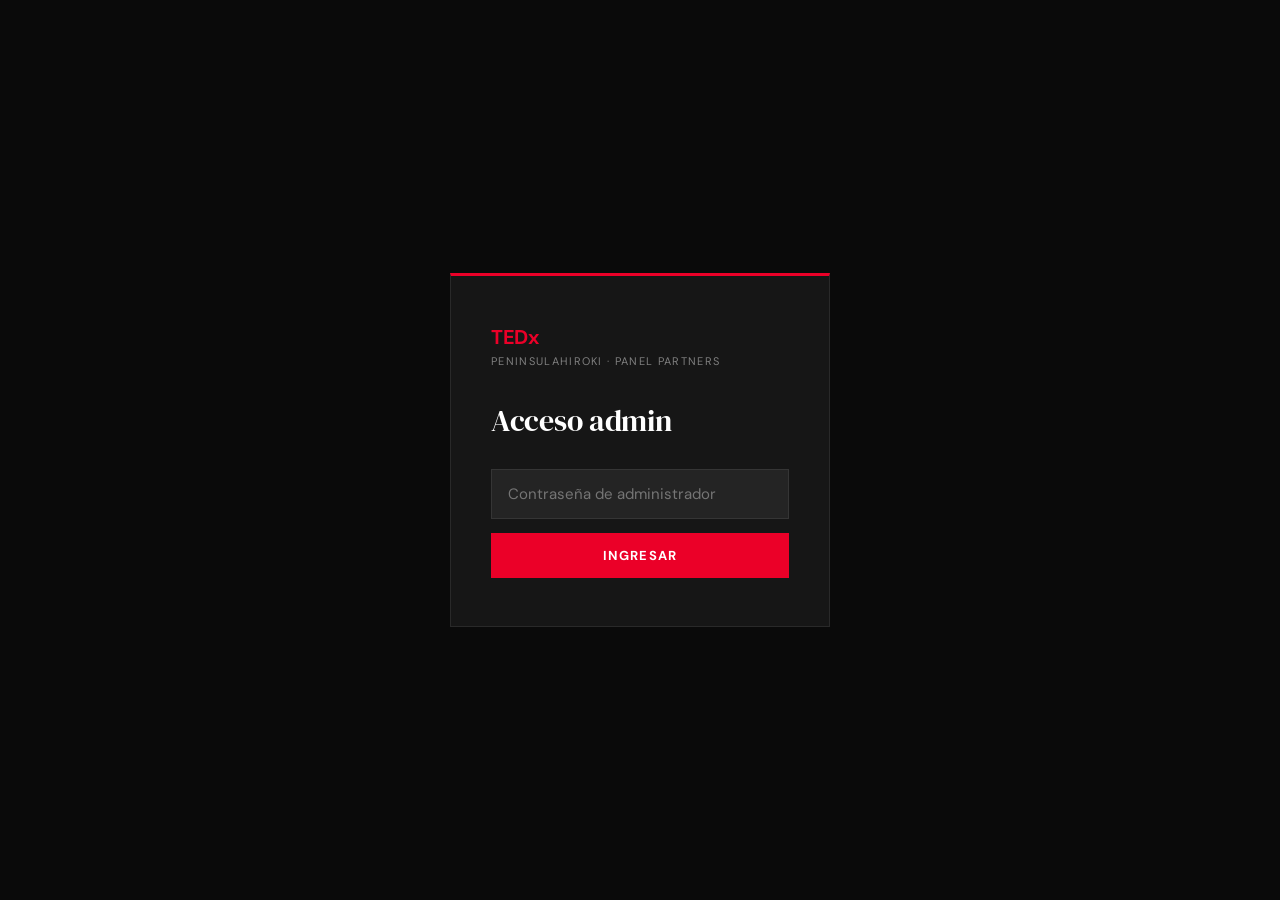
<file: admin.html>
<!DOCTYPE html>
<html lang="es">
<head>
  <meta charset="UTF-8">
  <meta name="viewport" content="width=device-width, initial-scale=1.0">
  <meta name="robots" content="noindex, nofollow">
  <title>TEDxPeninsulaHiroki · Panel Partners</title>
  <link rel="preconnect" href="https://fonts.googleapis.com">
  <link rel="preconnect" href="https://fonts.gstatic.com" crossorigin>
  <link href="https://fonts.googleapis.com/css2?family=DM+Serif+Display:ital@0;1&family=DM+Sans:opsz,wght@9..40,300;9..40,400;9..40,500;9..40,600;9..40,700&display=swap" rel="stylesheet">
  <style>
    *, *::before, *::after { box-sizing: border-box; margin: 0; padding: 0; }
    html, body { overflow-x: hidden; max-width: 100%; }

    :root {
      --red: #EB0028;
      --red-dark: #c00021;
      --black: #0a0a0a;
      --dark: #111;
      --surface: #161616;
      --surface-2: #1c1c1c;
      --border: rgba(255,255,255,0.08);
      --border-strong: rgba(255,255,255,0.16);
      --text: #fff;
      --muted: rgba(255,255,255,0.45);
      --muted-2: rgba(255,255,255,0.30);
      --green: #22c55e;
      --yellow: #eab308;
      --amber: #f59e0b;
      --serif: 'DM Serif Display', Georgia, serif;
      --sans: 'DM Sans', system-ui, sans-serif;
    }

    body { background: var(--black); color: var(--text); font-family: var(--sans); min-height: 100vh; -webkit-font-smoothing: antialiased; }

    /* ── LOGIN ── */
    #login-screen {
      position: fixed; inset: 0; background: var(--black);
      display: flex; align-items: center; justify-content: center;
      z-index: 100; padding: 20px;
    }
    #login-screen.hidden { display: none; }

    .login-box {
      width: 100%; max-width: 380px; padding: 48px 40px;
      border: 1px solid var(--border); border-top: 3px solid var(--red);
      background: var(--surface);
    }
    .login-logo { font-size: 20px; font-weight: 700; color: var(--red); margin-bottom: 4px; letter-spacing: -0.02em; }
    .login-sub { font-size: 11px; color: var(--muted); margin-bottom: 32px; letter-spacing: 0.12em; text-transform: uppercase; }
    .login-title { font-family: var(--serif); font-size: 30px; font-weight: 400; margin-bottom: 28px; letter-spacing: -0.01em; }
    .login-input {
      width: 100%; padding: 14px 16px; background: rgba(255,255,255,0.06);
      border: 1px solid var(--border); color: var(--text); font-size: 15px;
      font-family: var(--sans); outline: none; transition: border .2s;
    }
    .login-input:focus { border-color: var(--border-strong); }
    .login-btn {
      width: 100%; margin-top: 14px; padding: 14px;
      background: var(--red); color: #fff; border: none; cursor: pointer;
      font-size: 13px; font-weight: 700; letter-spacing: 0.08em; text-transform: uppercase;
      font-family: var(--sans); transition: background .2s;
    }
    .login-btn:hover { background: var(--red-dark); }
    .login-btn:disabled { opacity: 0.5; cursor: not-allowed; }
    .login-err { font-size: 13px; color: var(--red); margin-top: 12px; display: none; }
    .login-err.visible { display: block; }

    /* ── DASHBOARD ── */
    #dashboard { display: none; }
    #dashboard.visible { display: block; }

    header {
      position: sticky; top: 0; z-index: 50;
      background: rgba(17,17,17,0.92); backdrop-filter: blur(8px);
      border-bottom: 1px solid var(--border);
      display: flex; align-items: center; justify-content: space-between;
      padding: 0 28px; height: 60px;
    }
    .header-left { display: flex; align-items: center; gap: 12px; }
    .header-logo { font-size: 16px; font-weight: 700; color: var(--red); letter-spacing: -0.02em; }
    .header-title { font-size: 12px; color: var(--muted); letter-spacing: 0.06em; text-transform: uppercase; }
    .header-sep { width: 1px; height: 20px; background: var(--border); }

    .header-right { display: flex; align-items: center; gap: 10px; }
    .btn-ghost {
      padding: 8px 14px; background: transparent; border: 1px solid var(--border);
      color: var(--muted); font-size: 12px; font-family: var(--sans); font-weight: 500;
      cursor: pointer; transition: all .2s; letter-spacing: 0.03em; white-space: nowrap;
    }
    .btn-ghost:hover { border-color: var(--border-strong); color: var(--text); }

    main { max-width: 1160px; margin: 0 auto; padding: 32px 24px 80px; }

    /* ── STATS ── */
    .stats-row { display: grid; grid-template-columns: repeat(4,1fr); gap: 14px; margin-bottom: 36px; }
    .stat-card {
      padding: 22px 24px; background: var(--surface); border: 1px solid var(--border);
      border-top: 2px solid transparent; transition: transform .15s, border-color .2s;
    }
    .stat-card.s-total  { border-top-color: var(--border-strong); }
    .stat-card.s-sent   { border-top-color: var(--yellow); }
    .stat-card.s-viewed { border-top-color: var(--green); }
    .stat-card.s-follow { border-top-color: var(--amber); }
    .stat-num { font-family: var(--serif); font-size: 44px; font-weight: 400; line-height: 1; margin-bottom: 8px; letter-spacing: -0.02em; }
    .stat-card.s-follow .stat-num { color: var(--amber); }
    .stat-label { font-size: 10px; color: var(--muted); text-transform: uppercase; letter-spacing: 0.12em; font-weight: 600; }

    /* ── TOOLBAR ── */
    .toolbar { display: flex; align-items: flex-end; justify-content: space-between; gap: 16px; margin-bottom: 18px; flex-wrap: wrap; }
    .toolbar-title { font-family: var(--serif); font-size: 24px; font-weight: 400; letter-spacing: -0.01em; }
    .toolbar-right { display: flex; gap: 10px; align-items: center; flex-wrap: wrap; }

    .search-box { position: relative; }
    .search-box input {
      width: 240px; max-width: 100%; padding: 9px 12px 9px 34px; background: var(--surface);
      border: 1px solid var(--border); color: var(--text); font-size: 13px; font-family: var(--sans);
      outline: none; transition: border .2s;
    }
    .search-box input:focus { border-color: var(--border-strong); }
    .search-box input::placeholder { color: var(--muted-2); }
    .search-box svg { position: absolute; left: 11px; top: 50%; transform: translateY(-50%); color: var(--muted-2); pointer-events: none; }

    .sort-select {
      padding: 9px 30px 9px 12px; background: var(--surface); border: 1px solid var(--border);
      color: var(--muted); font-size: 13px; font-family: var(--sans); cursor: pointer; outline: none;
      appearance: none; -webkit-appearance: none;
      background-image: url("data:image/svg+xml,%3Csvg width='10' height='6' viewBox='0 0 10 6' fill='none' xmlns='http://www.w3.org/2000/svg'%3E%3Cpath d='M1 1l4 4 4-4' stroke='%23999' stroke-width='1.5' stroke-linecap='round'/%3E%3C/svg%3E");
      background-repeat: no-repeat; background-position: right 12px center;
    }
    .sort-select:focus { border-color: var(--border-strong); color: var(--text); }

    .btn-primary {
      padding: 10px 18px; background: var(--red); color: #fff; border: none;
      font-size: 12px; font-weight: 700; font-family: var(--sans); cursor: pointer;
      letter-spacing: 0.05em; text-transform: uppercase; transition: background .2s; white-space: nowrap;
    }
    .btn-primary:hover { background: var(--red-dark); }

    /* ── FILTER CHIPS ── */
    .filters { display: flex; gap: 8px; margin-bottom: 18px; flex-wrap: wrap; }
    .chip {
      padding: 7px 14px; background: transparent; border: 1px solid var(--border);
      color: var(--muted); font-size: 12px; font-family: var(--sans); font-weight: 500;
      cursor: pointer; transition: all .15s; letter-spacing: 0.02em; white-space: nowrap;
      display: inline-flex; align-items: center; gap: 7px;
    }
    .chip:hover { border-color: var(--border-strong); color: var(--text); }
    .chip.active { background: var(--text); border-color: var(--text); color: var(--black); font-weight: 700; }
    .chip .chip-count { font-size: 11px; opacity: 0.6; font-weight: 600; }
    .chip.active .chip-count { opacity: 0.55; }
    .chip.chip-follow.active { background: var(--amber); border-color: var(--amber); color: #1a1200; }

    .btn-sm {
      padding: 6px 12px; font-size: 11px; font-weight: 600; font-family: var(--sans);
      border: 1px solid var(--border); background: transparent; color: var(--muted);
      cursor: pointer; transition: all .15s; letter-spacing: 0.03em; white-space: nowrap;
    }
    .btn-sm:hover { color: var(--text); border-color: var(--border-strong); }
    .btn-sm.btn-danger:hover { color: #f87171; border-color: #f87171; }
    .btn-sm.btn-send { color: #facc15; border-color: #facc1550; }
    .btn-sm.btn-send:hover { background: #facc1510; border-color: #facc15; }
    .btn-sm.btn-resend { color: var(--muted); }

    /* ── TABLE ── */
    .table-wrap { overflow-x: auto; }
    table { width: 100%; border-collapse: collapse; }
    thead th {
      text-align: left; padding: 10px 14px;
      font-size: 10px; font-weight: 700; letter-spacing: 0.12em; text-transform: uppercase;
      color: var(--muted-2); border-bottom: 1px solid var(--border);
    }
    tbody tr { border-bottom: 1px solid var(--border); transition: background .15s; }
    tbody tr:hover { background: rgba(255,255,255,0.025); }
    tbody tr.is-follow { box-shadow: inset 3px 0 0 var(--amber); }
    tbody td { padding: 14px 14px; font-size: 14px; vertical-align: middle; }
    td.td-num { color: var(--muted-2); font-size: 12px; width: 36px; font-variant-numeric: tabular-nums; }
    .sp-name { font-weight: 600; font-size: 14px; }
    .sp-email { color: var(--muted); font-size: 12.5px; margin-top: 2px; }
    td.td-date { color: var(--muted); font-size: 12px; white-space: nowrap; font-variant-numeric: tabular-nums; }
    td.td-actions { white-space: nowrap; text-align: right; }
    .actions-row { display: flex; gap: 6px; align-items: center; justify-content: flex-end; }

    .pass-code {
      font-family: ui-monospace, 'SF Mono', Menlo, monospace; font-size: 12px;
      background: rgba(255,255,255,0.07); padding: 3px 8px; border-radius: 3px; letter-spacing: 0.04em;
    }
    .pass-empty { color: var(--muted-2); font-size: 12px; }

    /* Engagement cell */
    .eng { display: flex; flex-direction: column; gap: 3px; }
    .eng-count { font-size: 13px; font-weight: 600; display: inline-flex; align-items: baseline; gap: 5px; }
    .eng-count b { font-family: var(--serif); font-size: 17px; font-weight: 400; line-height: 1; }
    .eng-count.zero { color: var(--muted-2); font-weight: 400; }
    .eng-last { font-size: 11px; color: var(--muted); white-space: nowrap; }
    .eng-bar { height: 3px; background: rgba(255,255,255,0.08); margin-top: 4px; overflow: hidden; width: 64px; }
    .eng-bar > i { display: block; height: 100%; background: var(--green); }

    .badge {
      display: inline-flex; align-items: center; gap: 5px;
      padding: 3px 10px; border-radius: 999px; font-size: 10px;
      font-weight: 700; letter-spacing: 0.08em; text-transform: uppercase;
    }
    .badge-pending { background: rgba(255,255,255,0.07); color: var(--muted); }
    .badge-sent    { background: rgba(234,179,8,0.15); color: var(--yellow); border: 1px solid rgba(234,179,8,0.3); }
    .badge-viewed  { background: rgba(34,197,94,0.12); color: var(--green); border: 1px solid rgba(34,197,94,0.3); }
    .follow-flag {
      display: inline-flex; align-items: center; gap: 5px; margin-top: 6px;
      font-size: 10.5px; color: var(--amber); font-weight: 600; letter-spacing: 0.02em;
    }

    .empty-state { text-align: center; padding: 64px 24px; color: var(--muted); font-size: 14px; }
    .empty-state b { display: block; font-family: var(--serif); font-size: 20px; color: var(--text); font-weight: 400; margin-bottom: 8px; }

    /* ── MODAL ── */
    #modal-overlay {
      position: fixed; inset: 0; background: rgba(0,0,0,0.78); backdrop-filter: blur(4px);
      display: none; align-items: center; justify-content: center; z-index: 200; padding: 20px;
    }
    #modal-overlay.visible { display: flex; }
    .modal-box {
      width: 100%; max-width: 440px; background: var(--surface);
      border: 1px solid var(--border); border-top: 3px solid var(--red);
      padding: 36px 32px; max-height: 90vh; overflow-y: auto;
    }
    .modal-title { font-family: var(--serif); font-size: 24px; font-weight: 400; margin-bottom: 24px; letter-spacing: -0.01em; }
    .form-group { margin-bottom: 16px; }
    .form-label { display: block; font-size: 11px; color: var(--muted); letter-spacing: 0.08em;
                  text-transform: uppercase; margin-bottom: 7px; font-weight: 600; }
    .form-input {
      width: 100%; padding: 12px 14px; background: rgba(255,255,255,0.05);
      border: 1px solid var(--border); color: var(--text); font-size: 14px;
      font-family: var(--sans); outline: none; transition: border .2s;
    }
    .form-input:focus { border-color: var(--border-strong); }
    .form-hint { font-size: 11px; color: var(--muted); margin-top: 6px; line-height: 1.5; }
    .modal-actions { display: flex; gap: 10px; margin-top: 24px; justify-content: flex-end; }
    .modal-err { font-size: 12px; color: var(--red); margin-top: 12px; display: none; }
    .modal-err.visible { display: block; }

    /* ── TOAST ── */
    #toast {
      position: fixed; bottom: 28px; right: 28px; z-index: 999;
      padding: 14px 20px; background: #1e1e1e; border: 1px solid var(--border);
      border-left: 3px solid var(--red); font-size: 13px; color: var(--text);
      pointer-events: none; opacity: 0; transform: translateY(8px);
      transition: all .25s; max-width: 320px;
    }
    #toast.show { opacity: 1; transform: translateY(0); }
    #toast.success { border-left-color: var(--green); }
    #toast.warning { border-left-color: var(--yellow); }
    #toast.error   { border-left-color: var(--red); }

    /* ── LOADING ── */
    .spinner {
      display: inline-block; width: 12px; height: 12px;
      border: 2px solid rgba(255,255,255,0.15); border-top-color: var(--text);
      border-radius: 50%; animation: spin .6s linear infinite;
    }
    @keyframes spin { to { transform: rotate(360deg); } }

    /* ── RESPONSIVE: tabla → tarjetas ── */
    @media (max-width: 860px) {
      .stats-row { grid-template-columns: 1fr 1fr; }
      header { padding: 0 16px; }
      main { padding: 24px 14px 64px; }
      .search-box input { width: 100%; }
      .toolbar-right { width: 100%; }
      .search-box { flex: 1; }

      thead { display: none; }
      table, tbody, tr, td { display: block; width: 100%; }
      tbody tr {
        background: var(--surface); border: 1px solid var(--border); border-bottom: 1px solid var(--border);
        margin-bottom: 14px; padding: 16px 16px 8px; position: relative;
      }
      tbody tr.is-follow { box-shadow: inset 3px 0 0 var(--amber); }
      tbody td { padding: 7px 0; border: none; display: flex; justify-content: space-between; align-items: center; gap: 16px; }
      tbody td::before {
        content: attr(data-label); font-size: 10px; font-weight: 700; letter-spacing: 0.1em;
        text-transform: uppercase; color: var(--muted-2); flex-shrink: 0;
      }
      td.td-num { display: none; }
      td.td-sponsor { flex-direction: column; align-items: flex-start; gap: 2px; padding-top: 0; }
      td.td-sponsor::before { display: none; }
      td.td-actions { text-align: left; padding-top: 12px; margin-top: 6px; border-top: 1px solid var(--border); }
      td.td-actions::before { display: none; }
      .actions-row { justify-content: flex-start; flex-wrap: wrap; width: 100%; }
      .eng { align-items: flex-end; }
    }
  </style>
</head>
<body>

<!-- ── LOGIN ─────────────────────────────── -->
<div id="login-screen">
  <div class="login-box">
    <div class="login-logo">TEDx</div>
    <div class="login-sub">PeninsulaHiroki · Panel Partners</div>
    <h1 class="login-title">Acceso admin</h1>
    <input type="password" id="login-input" class="login-input"
           placeholder="Contraseña de administrador"
           autocomplete="current-password">
    <button class="login-btn" id="login-btn" onclick="doLogin()">Ingresar</button>
    <p class="login-err" id="login-err">Contraseña incorrecta.</p>
  </div>
</div>

<!-- ── DASHBOARD ──────────────────────────── -->
<div id="dashboard">
  <header>
    <div class="header-left">
      <span class="header-logo">TEDx</span>
      <span class="header-sep"></span>
      <span class="header-title">Panel de Invitaciones</span>
    </div>
    <div class="header-right">
      <button class="btn-ghost" onclick="loadInvites()">↺ Actualizar</button>
      <button class="btn-ghost" onclick="doLogout()">Salir</button>
    </div>
  </header>

  <main>
    <div class="stats-row">
      <div class="stat-card s-total">
        <div class="stat-num" id="stat-total">—</div>
        <div class="stat-label">Total invitaciones</div>
      </div>
      <div class="stat-card s-sent">
        <div class="stat-num" id="stat-sent">—</div>
        <div class="stat-label">Emails enviados</div>
      </div>
      <div class="stat-card s-viewed">
        <div class="stat-num" id="stat-viewed">—</div>
        <div class="stat-label">Propuesta vista</div>
      </div>
      <div class="stat-card s-follow">
        <div class="stat-num" id="stat-follow">—</div>
        <div class="stat-label">Necesitan follow-up</div>
      </div>
    </div>

    <div class="toolbar">
      <div class="toolbar-title">Invitaciones</div>
      <div class="toolbar-right">
        <div class="search-box">
          <svg width="14" height="14" viewBox="0 0 14 14" fill="none"><circle cx="6" cy="6" r="4.5" stroke="currentColor" stroke-width="1.3"/><path d="M9.5 9.5L13 13" stroke="currentColor" stroke-width="1.3" stroke-linecap="round"/></svg>
          <input type="text" id="search-input" placeholder="Buscar por nombre o email…" autocomplete="off">
        </div>
        <select class="sort-select" id="sort-select" onchange="applyView()">
          <option value="recent">Más recientes</option>
          <option value="views">Más visitadas</option>
          <option value="lastvisit">Última visita</option>
          <option value="name">Nombre (A–Z)</option>
        </select>
        <button class="btn-primary" onclick="openModal()">+ Nueva invitación</button>
      </div>
    </div>

    <div class="filters" id="filters">
      <button class="chip active" data-filter="all"     onclick="setFilter('all', this)">Todas <span class="chip-count" id="c-all">0</span></button>
      <button class="chip"        data-filter="pending" onclick="setFilter('pending', this)">Pendientes <span class="chip-count" id="c-pending">0</span></button>
      <button class="chip"        data-filter="sent"    onclick="setFilter('sent', this)">Enviadas <span class="chip-count" id="c-sent">0</span></button>
      <button class="chip"        data-filter="viewed"  onclick="setFilter('viewed', this)">Vistas <span class="chip-count" id="c-viewed">0</span></button>
      <button class="chip chip-follow" data-filter="follow" onclick="setFilter('follow', this)">Follow-up <span class="chip-count" id="c-follow">0</span></button>
    </div>

    <div class="table-wrap">
      <table>
        <thead>
          <tr>
            <th>#</th>
            <th>Sponsor</th>
            <th>Contraseña</th>
            <th>Estado</th>
            <th>Enviado</th>
            <th>Engagement</th>
            <th></th>
          </tr>
        </thead>
        <tbody id="invites-body">
          <tr><td colspan="7"><div class="empty-state">Cargando…</div></td></tr>
        </tbody>
      </table>
    </div>
  </main>
</div>

<!-- ── MODAL ──────────────────────────────── -->
<div id="modal-overlay" onclick="closeModal(event)">
  <div class="modal-box">
    <h2 class="modal-title">Nueva invitación</h2>
    <div class="form-group">
      <label class="form-label" for="field-name">Nombre completo</label>
      <input type="text" id="field-name" class="form-input" placeholder="Gabriel López" autocomplete="off">
    </div>
    <div class="form-group">
      <label class="form-label" for="field-email">Email</label>
      <input type="email" id="field-email" class="form-input" placeholder="gabriel@empresa.com">
    </div>
    <div class="form-group">
      <label class="form-label" for="field-password">Contraseña personal <span style="color:var(--muted);font-weight:400;text-transform:none;letter-spacing:0;">(opcional)</span></label>
      <input type="text" id="field-password" class="form-input" placeholder="Ej: hiroki2026" autocomplete="off">
      <div class="form-hint">Si la configurás, el invitado deberá ingresarla además del link. Compartila por separado (WhatsApp, llamada).</div>
    </div>
    <p class="modal-err" id="modal-err"></p>
    <div class="modal-actions">
      <button class="btn-ghost" onclick="closeModal()">Cancelar</button>
      <button class="btn-primary" id="create-btn" onclick="createInvite()">Crear invitación</button>
    </div>
  </div>
</div>

<!-- ── TOAST ──────────────────────────────── -->
<div id="toast"></div>

<script>
  const BASE = '';
  let adminToken = '';

  // ── Estado de vista ──────────────────────────────────
  let allInvites = [];
  let activeFilter = 'all';
  let searchTerm = '';
  let sortKey = 'recent';

  // ── Auth ─────────────────────────────────────────────
  async function doLogin() {
    const input = document.getElementById('login-input');
    const pass = input.value.trim();
    if (!pass) return;

    const btn = document.getElementById('login-btn');
    btn.disabled = true; btn.textContent = '…';

    let res;
    try {
      res = await fetch(`${BASE}/api/invites`, { headers: { 'Authorization': `Bearer ${pass}` } });
    } catch {
      document.getElementById('login-err').textContent = 'Error de conexión. Reintentá.';
      document.getElementById('login-err').classList.add('visible');
      btn.disabled = false; btn.textContent = 'Ingresar';
      return;
    }

    if (res.ok) {
      adminToken = pass;
      sessionStorage.setItem('tedx_admin_token', pass);
      document.getElementById('login-screen').classList.add('hidden');
      document.getElementById('dashboard').classList.add('visible');
      ingest(await res.json());
    } else {
      document.getElementById('login-err').textContent = 'Contraseña incorrecta.';
      document.getElementById('login-err').classList.add('visible');
      btn.disabled = false; btn.textContent = 'Ingresar';
      input.value = ''; input.focus();
    }
  }

  function doLogout() {
    sessionStorage.removeItem('tedx_admin_token');
    adminToken = '';
    document.getElementById('dashboard').classList.remove('visible');
    document.getElementById('login-screen').classList.remove('hidden');
    document.getElementById('login-input').value = '';
    document.getElementById('login-err').classList.remove('visible');
  }

  document.getElementById('login-input').addEventListener('keydown', e => {
    if (e.key === 'Enter') doLogin();
  });

  // ── Load ─────────────────────────────────────────────
  async function loadInvites() {
    const res = await fetch(`${BASE}/api/invites`, {
      headers: { 'Authorization': `Bearer ${adminToken}` }
    });
    if (res.status === 401) { doLogout(); return; }
    ingest(await res.json());
  }

  // ── Ingest + stats ───────────────────────────────────
  function ingest(list) {
    allInvites = Array.isArray(list) ? list : [];

    const total  = allInvites.length;
    const sent   = allInvites.filter(i => i.sent).length;
    const viewed = allInvites.filter(i => i.accessed).length;
    const follow = allInvites.filter(needsFollowup).length;

    document.getElementById('stat-total').textContent  = total;
    document.getElementById('stat-sent').textContent   = sent;
    document.getElementById('stat-viewed').textContent = viewed;
    document.getElementById('stat-follow').textContent = follow;

    document.getElementById('c-all').textContent     = total;
    document.getElementById('c-pending').textContent = allInvites.filter(i => !i.sent).length;
    document.getElementById('c-sent').textContent    = allInvites.filter(i => i.sent && !i.accessed).length;
    document.getElementById('c-viewed').textContent  = viewed;
    document.getElementById('c-follow').textContent  = follow;

    applyView();
  }

  // ── Follow-up ────────────────────────────────────────
  function daysSince(iso) {
    if (!iso) return Infinity;
    return Math.floor((Date.now() - new Date(iso).getTime()) / 86400000);
  }
  function followupReason(inv) {
    if (inv.sent && !inv.accessed) {
      const d = daysSince(inv.sent_at);
      if (d >= 3) return `Enviada hace ${d} día${d === 1 ? '' : 's'}, sin abrir`;
    }
    if (inv.accessed) {
      const d = daysSince(inv.last_access || inv.first_access);
      if (d >= 5) return `Vista, ${d} días sin volver`;
    }
    return '';
  }
  function needsFollowup(inv) { return followupReason(inv) !== ''; }

  // ── Filtro + búsqueda + orden ────────────────────────
  function setFilter(f, btn) {
    activeFilter = f;
    document.querySelectorAll('.chip').forEach(c => c.classList.remove('active'));
    btn.classList.add('active');
    applyView();
  }

  document.getElementById('search-input').addEventListener('input', e => {
    searchTerm = e.target.value.trim().toLowerCase();
    applyView();
  });

  function applyView() {
    sortKey = document.getElementById('sort-select').value;

    let rows = allInvites.slice();

    // Filtro por estado
    rows = rows.filter(inv => {
      switch (activeFilter) {
        case 'pending': return !inv.sent;
        case 'sent':    return inv.sent && !inv.accessed;
        case 'viewed':  return inv.accessed;
        case 'follow':  return needsFollowup(inv);
        default:        return true;
      }
    });

    // Búsqueda
    if (searchTerm) {
      rows = rows.filter(inv =>
        (inv.name || '').toLowerCase().includes(searchTerm) ||
        (inv.email || '').toLowerCase().includes(searchTerm)
      );
    }

    // Orden
    rows.sort((a, b) => {
      switch (sortKey) {
        case 'views':     return (b.access_count || 0) - (a.access_count || 0);
        case 'lastvisit': return new Date(b.last_access || 0) - new Date(a.last_access || 0);
        case 'name':      return (a.name || '').localeCompare(b.name || '', 'es');
        default:          return new Date(b.created || 0) - new Date(a.created || 0);
      }
    });

    renderRows(rows);
  }

  // ── Render ───────────────────────────────────────────
  function renderRows(rows) {
    const body = document.getElementById('invites-body');

    if (!allInvites.length) {
      body.innerHTML = `<tr><td colspan="7"><div class="empty-state"><b>Todavía no hay invitaciones</b>Creá la primera con el botón “Nueva invitación”.</div></td></tr>`;
      return;
    }
    if (!rows.length) {
      body.innerHTML = `<tr><td colspan="7"><div class="empty-state"><b>Sin resultados</b>Probá con otro filtro o término de búsqueda.</div></td></tr>`;
      return;
    }

    const maxViews = Math.max(1, ...allInvites.map(i => i.access_count || 0));

    body.innerHTML = rows.map((inv, idx) => {
      const flagged = needsFollowup(inv);
      const reason  = followupReason(inv);

      const badge = inv.accessed
        ? `<span class="badge badge-viewed">● Vista</span>`
        : inv.sent
          ? `<span class="badge badge-sent">● Enviada</span>`
          : `<span class="badge badge-pending">● Pendiente</span>`;

      const followFlag = flagged
        ? `<div class="follow-flag" title="${esc(reason)}">⚠ ${esc(reason)}</div>`
        : '';

      const sentDate = inv.sent_at ? fmtDate(inv.sent_at) : '<span class="pass-empty">—</span>';

      const passCell = inv.password
        ? `<code class="pass-code">${esc(inv.password)}</code>`
        : `<span class="pass-empty">—</span>`;

      // Engagement
      const count = inv.access_count || 0;
      let engCell;
      if (count > 0) {
        const last = inv.last_access || inv.first_access;
        const pct = Math.round((count / maxViews) * 100);
        engCell = `<div class="eng">
          <span class="eng-count"><b>${count}</b> visita${count === 1 ? '' : 's'}</span>
          <span class="eng-last">última: ${fmtDate(last)}</span>
          <span class="eng-bar"><i style="width:${pct}%"></i></span>
        </div>`;
      } else if (inv.accessed) {
        engCell = `<div class="eng"><span class="eng-count"><b>1</b> visita</span><span class="eng-last">${fmtDate(inv.first_access)}</span></div>`;
      } else {
        engCell = `<span class="eng-count zero">Sin visitas</span>`;
      }

      const sendBtn = inv.sent
        ? `<button class="btn-sm btn-resend" onclick="sendInvite('${inv.id}', this)">Reenviar</button>`
        : `<button class="btn-sm btn-send"   onclick="sendInvite('${inv.id}', this)">✉ Enviar</button>`;

      return `<tr id="row-${inv.id}" class="${flagged ? 'is-follow' : ''}">
        <td class="td-num">${idx + 1}</td>
        <td class="td-sponsor" data-label="Sponsor">
          <div class="sp-name">${esc(inv.name)}</div>
          <div class="sp-email">${esc(inv.email)}</div>
          ${followFlag}
        </td>
        <td data-label="Contraseña">${passCell}</td>
        <td data-label="Estado">${badge}</td>
        <td class="td-date" data-label="Enviado">${sentDate}</td>
        <td data-label="Engagement">${engCell}</td>
        <td class="td-actions">
          <div class="actions-row">
            ${sendBtn}
            <button class="btn-sm" onclick="copyLink('${inv.id}')">Copiar link</button>
            <button class="btn-sm btn-danger" onclick="deleteInvite('${inv.id}', '${esc(inv.name)}')">Eliminar</button>
          </div>
        </td>
      </tr>`;
    }).join('');
  }

  // ── Create ───────────────────────────────────────────
  function openModal() {
    document.getElementById('field-name').value = '';
    document.getElementById('field-email').value = '';
    document.getElementById('field-password').value = '';
    document.getElementById('modal-err').classList.remove('visible');
    document.getElementById('modal-overlay').classList.add('visible');
    setTimeout(() => document.getElementById('field-name').focus(), 80);
  }

  function closeModal(e) {
    if (e && e.target !== document.getElementById('modal-overlay')) return;
    document.getElementById('modal-overlay').classList.remove('visible');
  }

  document.addEventListener('keydown', e => {
    if (e.key === 'Escape') document.getElementById('modal-overlay').classList.remove('visible');
  });

  async function createInvite() {
    const name     = document.getElementById('field-name').value.trim();
    const email    = document.getElementById('field-email').value.trim();
    const password = document.getElementById('field-password').value.trim() || null;
    const errEl    = document.getElementById('modal-err');
    errEl.classList.remove('visible');

    if (!name || !email) { errEl.textContent = 'Completá nombre y email.'; errEl.classList.add('visible'); return; }
    if (!email.includes('@')) { errEl.textContent = 'El email no parece válido.'; errEl.classList.add('visible'); return; }

    const btn = document.getElementById('create-btn');
    btn.disabled = true; btn.textContent = 'Creando…';

    const res = await fetch(`${BASE}/api/invites`, {
      method: 'POST',
      headers: { 'Content-Type': 'application/json', 'Authorization': `Bearer ${adminToken}` },
      body: JSON.stringify({ name, email, password })
    });

    btn.disabled = false; btn.textContent = 'Crear invitación';

    if (res.ok) {
      document.getElementById('modal-overlay').classList.remove('visible');
      toast(`Invitación creada para ${name}`, 'success');
      loadInvites();
    } else {
      const d = await res.json().catch(() => ({}));
      errEl.textContent = d.error || 'Error al crear.'; errEl.classList.add('visible');
    }
  }

  document.getElementById('field-email').addEventListener('keydown', e => {
    if (e.key === 'Enter') createInvite();
  });

  // ── Send ─────────────────────────────────────────────
  async function sendInvite(token, btn) {
    const origText = btn.textContent;
    btn.disabled = true;
    btn.innerHTML = '<span class="spinner"></span>';

    const res = await fetch(`${BASE}/api/send`, {
      method: 'POST',
      headers: { 'Content-Type': 'application/json', 'Authorization': `Bearer ${adminToken}` },
      body: JSON.stringify({ token })
    });

    btn.disabled = false; btn.textContent = origText;

    if (res.ok) {
      toast('Email enviado correctamente.', 'success');
      loadInvites();
    } else {
      const d = await res.json().catch(() => ({}));
      toast(d.error || 'Error al enviar el email.', 'error');
    }
  }

  // ── Copy link ────────────────────────────────────────
  function copyLink(token) {
    const link = `https://tedxpeninsulahiroki.com.ar/partners.html?token=${token}`;
    navigator.clipboard.writeText(link).then(() => {
      toast('Link copiado al portapapeles.', 'success');
    }).catch(() => {
      prompt('Copiá este link:', link);
    });
  }

  // ── Delete ───────────────────────────────────────────
  async function deleteInvite(token, name) {
    if (!confirm(`¿Eliminar la invitación de ${name}?\n\nEsta acción no se puede deshacer.`)) return;

    const res = await fetch(`${BASE}/api/invites?token=${token}`, {
      method: 'DELETE',
      headers: { 'Authorization': `Bearer ${adminToken}` }
    });

    if (res.ok) {
      toast(`Invitación de ${name} eliminada.`, 'warning');
      loadInvites();
    } else {
      toast('Error al eliminar.', 'error');
    }
  }

  // ── Toast ────────────────────────────────────────────
  let toastTimer;
  function toast(msg, type = '') {
    const el = document.getElementById('toast');
    el.textContent = msg;
    el.className = type ? `show ${type}` : 'show';
    clearTimeout(toastTimer);
    toastTimer = setTimeout(() => { el.className = ''; }, 3500);
  }

  // ── Utils ────────────────────────────────────────────
  function fmtDate(iso) {
    const d = new Date(iso);
    return d.toLocaleDateString('es-AR', { day: '2-digit', month: 'short', year: '2-digit' }) +
           ' ' + d.toLocaleTimeString('es-AR', { hour: '2-digit', minute: '2-digit' });
  }

  function esc(s) {
    return String(s).replace(/&/g,'&amp;').replace(/</g,'&lt;').replace(/>/g,'&gt;').replace(/"/g,'&quot;');
  }

  // ── Auto-login from session ───────────────────────────
  (function() {
    const saved = sessionStorage.getItem('tedx_admin_token');
    if (saved) {
      document.getElementById('login-input').value = saved;
      doLogin();
    }
  })();
</script>

</body>
</html>
</file>
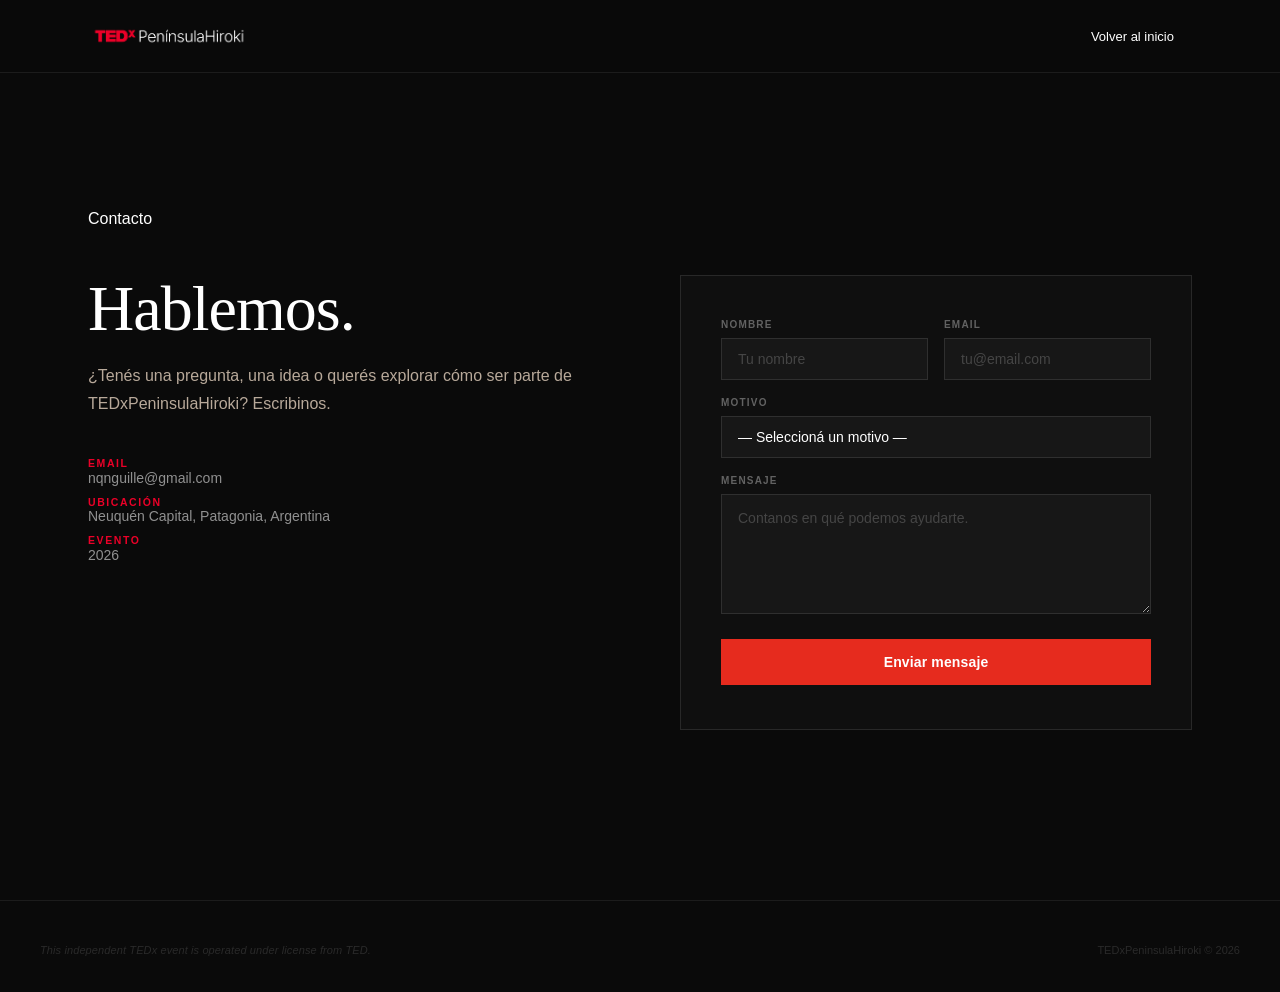
<file: contact.html>
<!DOCTYPE html>
<html lang="es">
<head>
  <meta charset="UTF-8">
  <meta name="viewport" content="width=device-width, initial-scale=1.0">
  <title>Contacto — TEDxPeninsulaHiroki</title>
  <link rel="preconnect" href="https://fonts.googleapis.com">
  <link rel="preconnect" href="https://fonts.gstatic.com" crossorigin>
  <link href="https://fonts.googleapis.com/css2?family=Inter:wght@300;400;500;600;700;800;900&display=swap" rel="stylesheet">
  <link rel="stylesheet" href="style.css">
  <style>
    .contact-page {
      min-height: 100svh;
      display: flex;
      flex-direction: column;
      justify-content: center;
      padding: 120px 0 80px;
    }

    .contact-grid {
      display: grid;
      grid-template-columns: 1fr 1fr;
      gap: 80px;
      align-items: start;
      margin-top: 48px;
    }

    .contact-info h2 {
      margin-bottom: 20px;
    }

    .contact-info p {
      font-size: 16px;
      line-height: 1.75;
      margin-bottom: 40px;
    }

    .contact-detail {
      display: flex;
      flex-direction: column;
      gap: 12px;
    }

    .contact-detail-item {
      display: flex;
      flex-direction: column;
      gap: 2px;
    }

    .contact-detail-label {
      font-size: 10.5px;
      font-weight: 700;
      letter-spacing: 0.15em;
      text-transform: uppercase;
      color: var(--red);
    }

    .contact-detail-value {
      font-size: 14px;
      color: rgba(255, 255, 255, 0.55);
    }

    .contact-form-card {
      background: #0f0f0f;
      border: 1px solid var(--border-mid);
      padding: 44px 40px;
    }

    .form-row {
      display: grid;
      grid-template-columns: 1fr 1fr;
      gap: 16px;
    }

    .form-status {
      display: none;
      padding: 14px 18px;
      border-radius: 2px;
      font-size: 14px;
      margin-top: 12px;
      font-weight: 500;
    }

    .form-status.success {
      background: rgba(34, 197, 94, 0.08);
      border: 1px solid rgba(34, 197, 94, 0.2);
      color: #86efac;
    }

    .form-status.error {
      background: rgba(235, 0, 40, 0.08);
      border: 1px solid rgba(235, 0, 40, 0.2);
      color: #fca5a5;
    }

    @media (max-width: 768px) {
      .contact-grid { grid-template-columns: 1fr; gap: 40px; }
      .form-row     { grid-template-columns: 1fr; }
      .contact-form-card { padding: 28px 24px; }
    }

    .form-group { margin-bottom: 18px; }

    .form-label {
      display: block;
      font-size: 10px;
      font-weight: 600;
      letter-spacing: 0.12em;
      text-transform: uppercase;
      color: rgba(255,255,255,0.35);
      margin-bottom: 8px;
    }

    .form-input,
    .form-select,
    .form-textarea {
      width: 100%;
      background: rgba(255,255,255,0.03);
      border: 1px solid rgba(255,255,255,0.1);
      color: #fff;
      padding: 12px 16px;
      font-family: 'DM Sans', sans-serif;
      font-size: 14px;
      font-weight: 300;
      outline: none;
      -webkit-appearance: none;
      appearance: none;
      transition: border-color 0.2s, background 0.2s;
      border-radius: 0;
      box-sizing: border-box;
    }

    .form-input:focus,
    .form-select:focus,
    .form-textarea:focus {
      border-color: rgba(255,255,255,0.22);
      background: rgba(255,255,255,0.05);
    }

    .form-input::placeholder,
    .form-textarea::placeholder { color: rgba(255,255,255,0.2); }

    .form-select option { background: #111; color: #fff; }

    .form-textarea { min-height: 90px; resize: vertical; line-height: 1.6; }

    .form-submit {
      width: 100%;
      background: #E62B1E;
      color: #fff;
      padding: 15px;
      border: none;
      font-family: 'DM Sans', sans-serif;
      font-size: 14px;
      font-weight: 600;
      cursor: pointer;
      letter-spacing: 0.01em;
      transition: background 0.2s;
      margin-top: 4px;
    }

    .form-submit:hover { background: #c4231a; }
  </style>
</head>
<body>

<header>
  <nav id="nav" class="scrolled">
    <div class="nav-inner">
      <a href="index.html" class="nav-logo" aria-label="TEDxPeninsulaHiroki">
        <img src="assets/brand/logo-white.png" alt="TEDxPeninsulaHiroki" height="26" style="display:block;">
      </a>
      <div class="nav-right">
        <a href="index.html" class="btn-ghost" style="font-size:13px;padding:8px 18px;">Volver al inicio</a>
      </div>
    </div>
  </nav>
</header>

<main class="contact-page">
  <div class="container">
    <div class="section-label">Contacto</div>
    <div class="contact-grid">

      <!-- Info -->
      <div class="contact-info">
        <h2>Hablemos.</h2>
        <p>¿Tenés una pregunta, una idea o querés explorar cómo ser parte de TEDxPeninsulaHiroki? Escribinos.</p>
        <div class="contact-detail">
          <div class="contact-detail-item">
            <span class="contact-detail-label">Email</span>
            <span class="contact-detail-value">nqnguille@gmail.com</span>
          </div>
          <div class="contact-detail-item">
            <span class="contact-detail-label">Ubicación</span>
            <span class="contact-detail-value">Neuquén Capital, Patagonia, Argentina</span>
          </div>
          <div class="contact-detail-item">
            <span class="contact-detail-label">Evento</span>
            <span class="contact-detail-value">2026</span>
          </div>
        </div>
      </div>

      <!-- Form -->
      <div class="contact-form-card">
        <form
          id="contactForm"
          onsubmit="handleContact(event)"
        >
          <div class="form-row">
            <div class="form-group">
              <label class="form-label">Nombre</label>
              <input class="form-input" type="text" name="nombre" placeholder="Tu nombre" required>
            </div>
            <div class="form-group">
              <label class="form-label">Email</label>
              <input class="form-input" type="email" name="email" placeholder="tu@email.com" required>
            </div>
          </div>

          <div class="form-group">
            <label class="form-label">Motivo</label>
            <select class="form-select" name="motivo" required>
              <option value="" disabled selected>— Seleccioná un motivo —</option>
              <option value="lista-espera">Lista de espera</option>
              <option value="speaker">Postular como speaker</option>
              <option value="voluntario">Ser voluntario</option>
              <option value="partner">Ser partner</option>
              <option value="prensa">Prensa / medios</option>
              <option value="otro">Otro</option>
            </select>
          </div>

          <div class="form-group">
            <label class="form-label">Mensaje</label>
            <textarea class="form-textarea" name="mensaje" placeholder="Contanos en qué podemos ayudarte." required style="min-height:120px;"></textarea>
          </div>

          <!-- Honeypot anti-spam -->
          <input type="text" name="_gotcha" style="display:none">

          <button type="submit" class="form-submit" id="contactSubmit">Enviar mensaje</button>

          <div class="form-status success" id="formSuccess">
            Mensaje recibido. Te respondemos pronto.
          </div>
          <div class="form-status error" id="formError">
            Algo salió mal. Intentá de nuevo o escribinos directo al email.
          </div>
        </form>
      </div>

    </div>
  </div>
</main>

<footer>
  <div class="footer-inner">
    <div class="footer-bottom">
      <p class="footer-license">This independent TEDx event is operated under license from TED.</p>
      <p>TEDxPeninsulaHiroki &copy; 2026</p>
    </div>
  </div>
</footer>

<script>
  /* Nav scroll */
  document.getElementById('nav').classList.add('scrolled');

  const WORKER_URL = 'https://tedx-forms.nqnguille.workers.dev';

  /* Form submit */
  async function handleContact(e) {
    e.preventDefault();

    const form   = document.getElementById('contactForm');
    const btn    = document.getElementById('contactSubmit');
    const ok     = document.getElementById('formSuccess');
    const err    = document.getElementById('formError');

    btn.textContent          = 'Enviando...';
    btn.disabled             = true;
    form.style.opacity       = '0.6';
    form.style.pointerEvents = 'none';
    ok.style.display         = 'none';
    err.style.display        = 'none';

    const formData = new FormData(form);
    const payload  = {};
    formData.forEach((v, k) => { payload[k] = v; });
    payload.formType = 'contacto';

    try {
      const res = await fetch(WORKER_URL, {
        method:  'POST',
        headers: { 'Content-Type': 'application/json' },
        body:    JSON.stringify(payload),
      });

      if (res.ok) {
        form.reset();
        ok.style.display         = 'block';
        ok.setAttribute('role', 'alert');
        form.style.opacity       = '1';
        form.style.pointerEvents = '';
      } else {
        throw new Error('server error');
      }
    } catch {
      err.style.display        = 'block';
      err.setAttribute('role', 'alert');
      form.style.opacity       = '1';
      form.style.pointerEvents = '';
      btn.disabled             = false;
      btn.textContent          = 'Reintentar';
    }
  }
</script>

</body>
</html>
</file>
<file: style.css>
/* ============================================================
   TEDxPeninsulaHiroki 2026 — Redesign Editorial
   Sistema: DM Serif Display + DM Sans
   Paleta: #0A0A0A / #EB0028 / #FFFFFF / #B8A99A
   ============================================================ */

/* ── Reset ── */
*, *::before, *::after {
  box-sizing: border-box;
  margin: 0;
  padding: 0;
}

html {
  scroll-behavior: smooth;
  font-size: 16px;
}

/* ── Tokens ── */
:root {
  --red:         #EB0028;
  --red-dark:    #B8001E;
  --black:       #0A0A0A;
  --surface:     #101010;
  --surface-2:   #141414;
  --border:      #1C1C1C;
  --border-mid:  #282828;
  --white:       #FFFFFF;
  --muted:       #5A5A5A;
  --subtle:      #2A2A2A;
  --warm:        #B8A99A;
  --max-w:       1200px;
  --pad:         48px;
  --sec-v:       140px;
}

/* ── Body ── */
body {
  font-family: 'DM Sans', -apple-system, BlinkMacSystemFont, sans-serif;
  background: var(--black);
  color: var(--white);
  -webkit-font-smoothing: antialiased;
  -moz-osx-font-smoothing: grayscale;
  overflow-x: hidden;
  line-height: 1;
}

::selection {
  background: var(--red);
  color: white;
}

::-webkit-scrollbar { width: 2px; }
::-webkit-scrollbar-track { background: var(--black); }
::-webkit-scrollbar-thumb { background: var(--border-mid); }

/* ── Typography ── */
h1, .h1 {
  font-family: 'DM Serif Display', Georgia, serif;
  font-size: clamp(52px, 9vw, 120px);
  font-weight: 400;
  line-height: 0.96;
  letter-spacing: -0.02em;
  color: var(--white);
}

h2 {
  font-family: 'DM Serif Display', Georgia, serif;
  font-size: clamp(36px, 5vw, 64px);
  font-weight: 400;
  line-height: 1.06;
  letter-spacing: -0.015em;
  color: var(--white);
}

h3 {
  font-family: 'DM Sans', sans-serif;
  font-size: clamp(18px, 2vw, 24px);
  font-weight: 600;
  letter-spacing: -0.01em;
}

p {
  font-size: 17px;
  line-height: 1.7;
  color: var(--warm);
  font-weight: 300;
}

a {
  color: inherit;
  text-decoration: none;
}

/* ── Layout ── */
.container {
  max-width: var(--max-w);
  margin: 0 auto;
  padding: 0 var(--pad);
}

/* ── Section label ── */
.sec-label {
  font-size: 10px;
  font-weight: 600;
  letter-spacing: 0.2em;
  text-transform: uppercase;
  color: var(--red);
  margin-bottom: 24px;
  display: flex;
  align-items: center;
  gap: 12px;
}

.sec-label::before {
  content: '';
  width: 24px;
  height: 1px;
  background: var(--red);
  flex-shrink: 0;
}

/* ── Animations ── */
@keyframes fadeInUp {
  from { opacity: 0; transform: translateY(40px); }
  to   { opacity: 1; transform: translateY(0); }
}

@keyframes revealClip {
  from { clip-path: inset(0 100% 0 0); }
  to   { clip-path: inset(0 0% 0 0); }
}

@keyframes ticker {
  0%   { transform: translateX(0); }
  100% { transform: translateX(-50%); }
}

@keyframes heroFadeIn {
  from { opacity: 0; }
  to   { opacity: 1; }
}

@keyframes scrollPulse {
  0%, 100% { height: 32px; }
  50%       { height: 20px; }
}

.reveal-fade {
  opacity: 0;
  transform: translateY(32px);
  transition: opacity 0.9s cubic-bezier(0.16, 1, 0.3, 1), transform 0.9s cubic-bezier(0.16, 1, 0.3, 1);
}

.reveal-fade.visible {
  opacity: 1;
  transform: translateY(0);
}

.delay-1 { transition-delay: 0.1s; }
.delay-2 { transition-delay: 0.2s; }
.delay-3 { transition-delay: 0.3s; }

/* ============================================================
   NAV
   ============================================================ */
#nav {
  position: fixed;
  top: 0;
  left: 0;
  right: 0;
  z-index: 100;
  transition: background 0.4s ease, border-color 0.4s ease;
  border-bottom: 1px solid transparent;
}

#nav.scrolled {
  background: rgba(10, 10, 10, 0.95);
  backdrop-filter: blur(16px);
  -webkit-backdrop-filter: blur(16px);
  border-bottom-color: var(--border);
}

.nav-inner {
  max-width: var(--max-w);
  margin: 0 auto;
  padding: 0 var(--pad);
  height: 72px;
  display: flex;
  align-items: center;
  justify-content: space-between;
  gap: 32px;
}

.nav-logo {
  display: flex;
  align-items: center;
  flex-shrink: 0;
  line-height: 1;
}

.nav-logo-svg {
  display: block;
  width: auto;
  overflow: visible;
}

/* Legacy — kept for contact.html compatibility */
.nav-ted {
  font-family: 'Inter', 'Helvetica Neue', Helvetica, Arial, sans-serif;
  font-size: 22px;
  font-weight: 700;
  color: var(--red);
  letter-spacing: -0.02em;
}

.nav-name {
  font-size: 12px;
  font-weight: 300;
  color: rgba(255,255,255,0.3);
  letter-spacing: 0.01em;
  margin-left: 1px;
  font-family: 'Inter', 'Helvetica Neue', Helvetica, Arial, sans-serif;
}

.nav-links {
  display: flex;
  gap: 36px;
  list-style: none;
  margin: 0 auto;
}

.nav-links a {
  font-size: 13px;
  font-weight: 400;
  color: var(--muted);
  letter-spacing: 0.01em;
  transition: color 0.2s;
}

.nav-links a:hover { color: var(--white); }

.nav-right {
  display: flex;
  align-items: center;
  gap: 20px;
  flex-shrink: 0;
}

.nav-cta {
  font-size: 12px;
  font-weight: 600;
  letter-spacing: 0.08em;
  text-transform: uppercase;
  color: var(--white);
  border: 1px solid rgba(255,255,255,0.2);
  padding: 9px 20px;
  transition: background 0.2s, border-color 0.2s, color 0.2s;
}

.nav-cta:hover {
  background: var(--white);
  color: var(--black);
  border-color: var(--white);
}

.hamburger {
  display: none;
  flex-direction: column;
  gap: 5px;
  background: none;
  border: none;
  cursor: pointer;
  padding: 6px;
}

.hamburger span {
  display: block;
  width: 22px;
  height: 1px;
  background: var(--white);
  transition: all 0.3s ease;
  transform-origin: center;
}

.hamburger.open span:nth-child(1) { transform: translateY(6px) rotate(45deg); }
.hamburger.open span:nth-child(2) { opacity: 0; transform: scaleX(0); }
.hamburger.open span:nth-child(3) { transform: translateY(-6px) rotate(-45deg); }

.mobile-menu {
  display: none;
  position: fixed;
  top: 72px;
  left: 0;
  right: 0;
  background: rgba(10, 10, 10, 0.98);
  border-bottom: 1px solid var(--border);
  padding: 20px var(--pad) 28px;
  z-index: 99;
  opacity: 0;
  pointer-events: none;
  transition: opacity 0.3s ease;
}

.mobile-menu.open {
  opacity: 1;
  pointer-events: all;
}

.mobile-menu a {
  display: block;
  padding: 15px 0;
  font-size: 15px;
  font-weight: 400;
  color: var(--muted);
  border-bottom: 1px solid var(--border);
  transition: color 0.2s;
}

.mobile-menu a:hover { color: var(--white); }

.mobile-menu .mobile-cta {
  color: var(--red);
  font-weight: 600;
  border-bottom: none;
  padding-top: 20px;
}

/* ============================================================
   HERO — scroll-driven canvas
   El layout principal vive en el <style> del head de index.html
   (carga crítica, evita FOUC). Aquí solo estilos de tipografía
   del hero que son compartidos con contact.html.
   ============================================================ */

/* Legacy — contact.html usa #hero con .hero-bg-image */
#hero {
  height: 100svh;
  min-height: 700px;
  position: relative;
  overflow: hidden;
  display: flex;
  flex-direction: column;
  background: var(--black);
}

.hero-bg-image {
  position: absolute;
  inset: 0;
  width: 100%;
  height: 100%;
  background-size: cover;
  background-position: center top;
  background-repeat: no-repeat;
  opacity: 0.38;
  z-index: 0;
}

@media (max-width: 768px) {
  .hero-bg-image { background-position: 60% top; }
}

.hero-veil {
  position: absolute;
  inset: 0;
  z-index: 1;
  background: linear-gradient(to bottom, rgba(10,10,10,0.7) 0%, rgba(10,10,10,0.2) 40%, rgba(10,10,10,0.8) 100%);
}

.hero-content {
  position: relative;
  z-index: 2;
  flex: 1;
  display: flex;
  flex-direction: column;
  justify-content: flex-end;
  padding: 0 var(--pad) 80px;
  max-width: var(--max-w);
  width: 100%;
  margin: 0 auto;
  padding-top: 72px;
}

/* Meta line */
.hero-meta {
  display: flex;
  align-items: center;
  gap: 14px;
  margin-bottom: 48px;
  font-size: 11px;
  font-weight: 500;
  letter-spacing: 0.1em;
  text-transform: uppercase;
  color: rgba(255,255,255,0.35);
  flex-wrap: wrap;
  opacity: 0;
  animation: fadeInUp 0.8s 0.2s cubic-bezier(0.16,1,0.3,1) forwards;
}

.hero-ted-badge {
  display: flex;
  align-items: center;
  line-height: 1;
}

/* Legacy spans — kept for fallback */
.badge-ted {
  font-family: 'Inter', 'Helvetica Neue', Helvetica, Arial, sans-serif;
  font-size: 15px;
  font-weight: 700;
  color: var(--red);
  letter-spacing: -0.01em;
}

.badge-name {
  font-size: 11px;
  font-weight: 300;
  color: rgba(255,255,255,0.3);
  letter-spacing: 0.02em;
  font-family: 'Inter', 'Helvetica Neue', Helvetica, Arial, sans-serif;
}

.hero-meta-sep {
  width: 1px;
  height: 12px;
  background: rgba(255,255,255,0.15);
  flex-shrink: 0;
}

/* Poster typography */
.hero-poster {
  margin-bottom: 52px;
}

.hero-line {
  overflow: hidden;
  line-height: 0.95;
}

.hl-word {
  display: block;
  font-family: 'DM Serif Display', Georgia, serif;
  font-size: clamp(64px, 13vw, 170px);
  font-weight: 400;
  letter-spacing: -0.025em;
  line-height: 0.92;
  color: var(--white);
  opacity: 0;
  transform: translateY(60px);
  transition: opacity 0.9s cubic-bezier(0.16,1,0.3,1), transform 0.9s cubic-bezier(0.16,1,0.3,1);
}

.hero-line-1 .hl-word {
  transition-delay: 0.4s;
}

.hero-line-2 .hl-word {
  transition-delay: 0.56s;
  color: transparent;
  -webkit-text-stroke: 1.5px rgba(255,255,255,0.85);
}

.hero-poster.revealed .hl-word {
  opacity: 1;
  transform: translateY(0);
}

/* Hero claim */
.hero-claim {
  display: flex;
  align-items: center;
  gap: 12px;
  flex-wrap: wrap;
  margin-bottom: 40px;
  opacity: 0;
  animation: fadeInUp 0.8s 1s cubic-bezier(0.16,1,0.3,1) forwards;
}

.hc-num {
  font-family: 'DM Serif Display', serif;
  font-size: clamp(20px, 2.5vw, 28px);
  color: var(--red);
  font-weight: 400;
  letter-spacing: -0.02em;
  line-height: 1;
}

.hc-sep {
  font-size: clamp(15px, 1.8vw, 20px);
  color: rgba(255,255,255,0.5);
  font-weight: 300;
  letter-spacing: 0.02em;
}

.hc-tagline {
  font-size: clamp(13px, 1.5vw, 16px);
  color: var(--muted);
  font-weight: 300;
  font-style: italic;
  letter-spacing: 0.01em;
  margin-left: 8px;
}

/* Hero actions */
.hero-actions {
  display: flex;
  gap: 16px;
  align-items: center;
  flex-wrap: wrap;
  opacity: 0;
  animation: fadeInUp 0.8s 1.2s cubic-bezier(0.16,1,0.3,1) forwards;
}

.ha-primary {
  display: inline-flex;
  align-items: center;
  gap: 10px;
  background: var(--red);
  color: var(--white);
  padding: 16px 32px;
  font-size: 14px;
  font-weight: 600;
  letter-spacing: 0.01em;
  transition: background 0.2s;
}

.ha-primary:hover { background: var(--red-dark); }

.ha-ghost {
  font-size: 14px;
  font-weight: 400;
  color: var(--muted);
  border-bottom: 1px solid var(--border-mid);
  padding-bottom: 2px;
  transition: color 0.2s, border-color 0.2s;
}

.ha-ghost:hover {
  color: var(--white);
  border-color: rgba(255,255,255,0.4);
}

/* Scroll hint */
.hero-scroll-hint {
  position: absolute;
  right: var(--pad);
  bottom: 80px;
  z-index: 2;
  display: flex;
  flex-direction: column;
  align-items: center;
  gap: 10px;
  opacity: 0;
  animation: fadeInUp 0.8s 1.6s ease forwards;
}

.hsh-line {
  width: 1px;
  height: 48px;
  background: rgba(255,255,255,0.2);
  animation: scrollPulse 2s ease-in-out infinite;
}

.hero-scroll-hint span {
  font-size: 9px;
  font-weight: 600;
  letter-spacing: 0.18em;
  text-transform: uppercase;
  color: rgba(255,255,255,0.2);
  writing-mode: vertical-lr;
}

/* Ticker */
.hero-ticker {
  position: absolute;
  bottom: 0;
  left: 0;
  right: 0;
  z-index: 3;
  height: 36px;
  overflow: hidden;
  border-top: 1px solid rgba(255,255,255,0.06);
  background: rgba(10,10,10,0.7);
  display: flex;
  align-items: center;
  opacity: 0;
  animation: fadeInUp 0.6s 1.8s ease forwards;
}

.ticker-inner {
  display: flex;
  align-items: center;
  gap: 0;
  white-space: nowrap;
  animation: ticker 28s linear infinite;
  will-change: transform;
}

.ticker-inner span {
  font-size: 10px;
  font-weight: 500;
  letter-spacing: 0.12em;
  text-transform: uppercase;
  color: rgba(255,255,255,0.18);
  padding: 0 28px;
}

.ticker-dot {
  color: var(--red) !important;
  padding: 0 !important;
  opacity: 0.5;
}

/* ============================================================
   HERO CINEMATIC SEQUENCE — overrides mobile
   ============================================================ */

@media (max-width: 768px) {
  #hero-logo-intro .ted {
    font-size: clamp(40px, 16vw, 72px);
  }

  #hero-logo-intro .name-intro {
    font-size: clamp(16px, 6vw, 28px);
  }

  #phase-text-2 h1 {
    font-size: clamp(52px, 14vw, 100px);
  }

  .stat-line {
    font-size: clamp(20px, 5vw, 36px);
    padding: 0 24px;
    text-align: center;
  }

  .hc-headline {
    font-size: clamp(40px, 12vw, 80px);
  }

  .hc-actions {
    flex-direction: column;
    align-items: center;
    gap: 12px;
    width: 100%;
  }

  .ha-primary {
    width: 100%;
    justify-content: center;
  }
}

/* ============================================================
   ROLES CONNECTOR — PUENTE EMOCIONAL ENTRE HERO Y ROLES
   ============================================================ */
#roles-connector {
  background: #000;
  border-top: 1px solid rgba(255,255,255,0.08);
  padding-top: 80px;
  padding-bottom: 64px;
  padding-left: clamp(32px, 6vw, 96px);
  padding-right: clamp(32px, 6vw, 96px);
}

.rcon-label {
  font-family: 'DM Sans', sans-serif;
  font-size: 10px;
  font-weight: 600;
  letter-spacing: 0.15em;
  text-transform: uppercase;
  color: var(--red);
  margin-bottom: 20px;
}

.rcon-headline {
  font-family: 'DM Serif Display', Georgia, serif;
  font-size: clamp(40px, 5vw, 68px);
  font-weight: 400;
  line-height: 1.05;
  letter-spacing: -0.02em;
  color: var(--white);
}

/* ============================================================
   ROLES GRID — SECCIÓN DE IDENTIFICACIÓN (Dark Grid pattern)
   ============================================================ */
#roles-grid {
  background: var(--black);
  padding: 0;
}

.roles-cards {
  display: grid;
  grid-template-columns: repeat(4, 1fr);
  gap: 1px;
  background: var(--border);
  border-top: 1px solid var(--border);
}

.role-card {
  background: linear-gradient(160deg, #111111 0%, #0A0A0A 100%);
  padding: clamp(40px, 6vh, 64px) clamp(28px, 3vw, 48px) clamp(40px, 6vh, 56px);
  display: flex;
  flex-direction: column;
  gap: 0;
  position: relative;
  overflow: hidden;
  transition: background 0.35s ease;
}

.role-card:hover {
  background: linear-gradient(160deg, #1a1a1a 0%, #111111 100%);
}

/* Gradient inner glow — activates on hover */
.rc-glow {
  position: absolute;
  inset: 0;
  background: transparent;
  transition: background 0.35s ease;
  pointer-events: none;
  z-index: 0;
}

.role-card:hover .rc-glow {
  background: linear-gradient(135deg, rgba(255,255,255,0.045) 0%, rgba(255,255,255,0) 65%);
}

/* Corner bracket squares — appear on hover (Dark Grid pattern) */
.rc-corners {
  position: absolute;
  inset: 0;
  pointer-events: none;
  z-index: 10;
}

.rc-corner {
  position: absolute;
  width: 10px;
  height: 10px;
  background: #fff;
  opacity: 0;
  transition: opacity 0.2s ease;
}

.rc-corner-tl { top: 0; left: 0; }
.rc-corner-tr { top: 0; right: 0; }
.rc-corner-bl { bottom: 0; left: 0; }
.rc-corner-br { bottom: 0; right: 0; }

.role-card:hover .rc-corner { opacity: 1; }

/* Content stack above glow */
.rc-num-sm {
  font-size: 10px;
  font-weight: 600;
  letter-spacing: 0.15em;
  color: rgba(255,255,255,0.25);
  text-transform: uppercase;
  display: block;
  margin-bottom: 10px;
  position: relative;
  z-index: 1;
}

.rc-label {
  font-family: 'DM Serif Display', Georgia, serif;
  font-size: clamp(36px, 4.5vw, 60px);
  font-weight: 400;
  color: var(--white);
  letter-spacing: -0.02em;
  line-height: 1;
  margin-bottom: 20px;
  position: relative;
  z-index: 1;
}

.rc-headline {
  font-family: 'DM Serif Display', Georgia, serif;
  font-size: clamp(16px, 1.5vw, 21px);
  font-weight: 400;
  line-height: 1.28;
  color: var(--white);
  letter-spacing: -0.01em;
  margin-bottom: 14px;
  flex: 1;
  position: relative;
  z-index: 1;
}

.rc-sub {
  font-size: 13px;
  line-height: 1.65;
  color: rgba(255,255,255,0.38);
  font-weight: 300;
  margin-bottom: 28px;
  position: relative;
  z-index: 1;
}

.rc-cta-form {
  display: inline-flex;
  align-items: center;
  gap: 8px;
  border: none;
  cursor: pointer;
  font-family: inherit;
  background: var(--red);
  color: var(--white);
  font-size: 12px;
  font-weight: 600;
  letter-spacing: 0.06em;
  text-transform: uppercase;
  padding: 12px 20px;
  align-self: flex-start;
  transition: background 0.2s, transform 0.15s;
  position: relative;
  z-index: 2;
}

.rc-cta-form:hover {
  background: var(--red-dark);
  transform: translateY(-1px);
}

/* El markup del form vive dentro de cada role-card pero se renderiza solo en el modal */
.rc-form-panel { display: none; }

/* ── Modal centrado de formularios de rol ── */
html.modal-locked, body.modal-locked { overflow: hidden; }

.role-modal {
  position: fixed;
  inset: 0;
  z-index: 1000;
  display: flex;
  align-items: center;
  justify-content: center;
  padding: 24px;
  visibility: hidden;
  opacity: 0;
  transition: opacity 0.3s ease, visibility 0s linear 0.3s;
}

.role-modal.open {
  visibility: visible;
  opacity: 1;
  transition: opacity 0.3s ease;
}

.role-modal-backdrop {
  position: absolute;
  inset: 0;
  background: rgba(0, 0, 0, 0.78);
  -webkit-backdrop-filter: blur(4px);
  backdrop-filter: blur(4px);
}

.role-modal-dialog {
  position: relative;
  width: 100%;
  max-width: 520px;
  max-height: 88vh;
  overflow-y: auto;
  background: linear-gradient(160deg, #141414 0%, #0a0a0a 100%);
  border: 1px solid rgba(255, 255, 255, 0.1);
  padding: clamp(28px, 4vw, 44px);
  transform: translateY(16px) scale(0.98);
  opacity: 0;
  transition: transform 0.4s cubic-bezier(0.16, 1, 0.3, 1), opacity 0.3s ease;
  scrollbar-width: thin;
  scrollbar-color: rgba(255, 255, 255, 0.2) transparent;
}

.role-modal.open .role-modal-dialog {
  transform: translateY(0) scale(1);
  opacity: 1;
}

.role-modal-dialog::-webkit-scrollbar { width: 8px; }
.role-modal-dialog::-webkit-scrollbar-thumb {
  background: rgba(255, 255, 255, 0.18);
  border-radius: 4px;
}

.role-modal-close {
  position: absolute;
  top: 14px;
  right: 14px;
  width: 36px;
  height: 36px;
  display: flex;
  align-items: center;
  justify-content: center;
  background: transparent;
  border: 1px solid rgba(255, 255, 255, 0.12);
  color: rgba(255, 255, 255, 0.6);
  cursor: pointer;
  transition: color 0.2s ease, border-color 0.2s ease;
  z-index: 2;
}

.role-modal-close:hover {
  color: #fff;
  border-color: rgba(255, 255, 255, 0.4);
}

.role-modal-head {
  margin-bottom: 26px;
  padding-right: 40px;
}

.rm-label {
  font-family: 'DM Serif Display', Georgia, serif;
  font-size: clamp(28px, 4vw, 40px);
  font-weight: 400;
  color: var(--white);
  line-height: 1;
  letter-spacing: -0.02em;
  margin-bottom: 12px;
}

.rm-headline {
  font-family: 'DM Serif Display', Georgia, serif;
  font-size: 16px;
  font-weight: 400;
  line-height: 1.32;
  color: rgba(255, 255, 255, 0.55);
  letter-spacing: -0.01em;
}

@media (prefers-reduced-motion: reduce) {
  .role-modal,
  .role-modal-dialog {
    transition: opacity 0.2s ease;
  }
  .role-modal-dialog { transform: none; }
}

.rc-bg-icon {
  position: absolute;
  bottom: -16px;
  right: -16px;
  width: 240px;
  height: 240px;
  opacity: 0.055;
  pointer-events: none;
  z-index: 0;
}

@media (max-width: 1024px) {
  .roles-cards {
    grid-template-columns: repeat(2, 1fr);
  }
}

@media (max-width: 600px) {
  .roles-cards {
    grid-template-columns: 1fr;
  }

  .rc-label {
    font-size: clamp(40px, 12vw, 56px);
  }
}

/* ============================================================
   SECCIONES GENERALES
   ============================================================ */
.section-dark {
  padding: var(--sec-v) 0;
  background: var(--black);
  border-top: 1px solid var(--border);
}

.section-surface {
  padding: var(--sec-v) 0;
  background: var(--surface);
  border-top: 1px solid var(--border);
}

/* ── FOMO / MOMENTO ── */
.momento-grid {
  display: grid;
  grid-template-columns: 5fr 7fr;
  gap: 100px;
  align-items: start;
}

.momento-headline {
  font-size: clamp(40px, 5.5vw, 72px);
  margin-top: 12px;
}

.momento-right p {
  font-size: 18px;
  line-height: 1.75;
}

.momento-right p + p {
  margin-top: 20px;
}

.momento-stats {
  display: flex;
  align-items: stretch;
  gap: 0;
  margin-top: 60px;
  border: 1px solid var(--border);
}

.ms-item {
  flex: 1;
  padding: 32px 28px;
}

.ms-div {
  width: 1px;
  background: var(--border);
  flex-shrink: 0;
}

.ms-num {
  font-family: 'DM Serif Display', serif;
  font-size: clamp(44px, 6vw, 76px);
  color: var(--red);
  letter-spacing: -0.04em;
  line-height: 1;
  margin-bottom: 10px;
}

.ms-label {
  font-size: 12px;
  color: var(--muted);
  line-height: 1.5;
  font-weight: 400;
  text-transform: uppercase;
  letter-spacing: 0.06em;
}

/* ── ESCASEZ (roja) ── */
.section-red {
  background: var(--red);
  padding: 120px 0;
  border-top: none;
}

.escasez-inner {
  max-width: 720px;
}

.escasez-eyebrow {
  font-size: 11px;
  font-weight: 600;
  letter-spacing: 0.16em;
  text-transform: uppercase;
  color: rgba(255,255,255,0.55);
  margin-bottom: 24px;
}

.escasez-headline {
  font-family: 'DM Serif Display', serif;
  font-size: clamp(40px, 6vw, 80px);
  font-weight: 400;
  line-height: 1.06;
  letter-spacing: -0.02em;
  color: var(--white);
  margin-bottom: 28px;
}

.escasez-body {
  font-size: 18px;
  line-height: 1.7;
  color: rgba(255,255,255,0.65);
  margin-bottom: 44px;
  max-width: 560px;
  font-weight: 300;
}

/* ── QUÉ ES TEDX ── */
.quees-layout {
  display: grid;
  grid-template-columns: 5fr 7fr;
  gap: 100px;
  align-items: start;
}

.quees-left p {
  font-size: 17px;
  line-height: 1.75;
  margin-top: 20px;
}

.quees-left p + p { margin-top: 16px; }

.quees-stats {
  display: grid;
  grid-template-columns: 1fr 1fr;
  gap: 1px;
  background: var(--border);
  border: 1px solid var(--border);
}

.qs-item {
  background: var(--black);
  padding: 40px 32px;
  transition: background 0.25s;
}

.qs-item:hover { background: var(--surface); }

.qs-num {
  font-family: 'DM Serif Display', serif;
  font-size: clamp(36px, 4.5vw, 56px);
  color: var(--red);
  letter-spacing: -0.04em;
  line-height: 1;
  margin-bottom: 12px;
}

.qs-static {
  font-size: clamp(30px, 3.5vw, 48px);
}

.qs-label {
  font-size: 12px;
  color: var(--muted);
  line-height: 1.5;
  font-weight: 400;
}

/* ============================================================
   PARTICIPACIÓN — SECCIONES
   ============================================================ */
.section-part {
  padding: var(--sec-v) 0;
  border-top: 1px solid var(--border);
  background: var(--black);
  position: relative;
}

.section-part-alt {
  background: var(--surface);
}

.part-num-label {
  font-family: 'DM Serif Display', serif;
  font-size: clamp(100px, 16vw, 200px);
  font-weight: 400;
  line-height: 1;
  color: rgba(255,255,255,0.025);
  position: absolute;
  top: 0;
  right: var(--pad);
  letter-spacing: -0.06em;
  pointer-events: none;
  user-select: none;
  line-height: 0.85;
}

.part-layout {
  display: grid;
  grid-template-columns: 1fr 1fr;
  gap: 80px;
  align-items: start;
}

.part-layout-rev {
  direction: rtl;
}

.part-layout-rev > * {
  direction: ltr;
}

.part-info h2 {
  margin-bottom: 20px;
}

.part-info > p {
  font-size: 17px;
  line-height: 1.75;
  margin-bottom: 32px;
}

/* Part list */
.part-list {
  list-style: none;
  display: flex;
  flex-direction: column;
  gap: 0;
  border-left: 1px solid var(--border);
  padding-left: 24px;
  margin-bottom: 32px;
}

.part-list li {
  font-size: 14px;
  line-height: 1.65;
  color: rgba(255,255,255,0.45);
  padding: 12px 0;
  border-bottom: 1px solid var(--border);
}

.part-list li:last-child { border-bottom: none; }

/* Badge gratuito */
.part-badge {
  display: inline-flex;
  align-items: center;
  gap: 10px;
  font-size: 13px;
  font-weight: 500;
  color: rgba(255,255,255,0.65);
  background: rgba(255,255,255,0.04);
  border: 1px solid rgba(255,255,255,0.1);
  padding: 10px 16px;
}

.pb-dot {
  width: 7px;
  height: 7px;
  border-radius: 50%;
  background: #4ADE80;
  flex-shrink: 0;
}

/* ── FORM CARD ── */
.form-card {
  border: 1px solid var(--border-mid);
  position: relative;
  transition: border-color 0.3s;
}

.form-card.open {
  border-color: rgba(230, 43, 30, 0.3);
}

.fc-header {
  display: flex;
  align-items: center;
  justify-content: space-between;
  padding: 28px 32px;
  cursor: pointer;
  user-select: none;
  transition: background 0.2s;
  border-bottom: 1px solid transparent;
}

.fc-header:hover { background: rgba(255,255,255,0.02); }

.form-card.open .fc-header {
  border-bottom-color: var(--border);
}

.fc-role {
  font-size: 10px;
  font-weight: 600;
  letter-spacing: 0.18em;
  text-transform: uppercase;
  color: var(--red);
  margin-bottom: 6px;
}

.fc-title {
  font-size: 18px;
  font-weight: 600;
  color: var(--white);
  letter-spacing: -0.01em;
}

.fc-toggle {
  flex-shrink: 0;
  width: 36px;
  height: 36px;
  border: 1px solid var(--border-mid);
  display: flex;
  align-items: center;
  justify-content: center;
  transition: background 0.2s, border-color 0.2s;
}

.fc-header:hover .fc-toggle { border-color: var(--muted); }

.fc-arrow {
  color: var(--muted);
  transition: transform 0.4s cubic-bezier(0.16,1,0.3,1), color 0.2s;
}

.form-card.open .fc-arrow {
  transform: rotate(180deg);
  color: var(--red);
}

/* Slide body */
.fc-body {
  max-height: 0;
  overflow: hidden;
  transition: max-height 0.55s cubic-bezier(0.16,1,0.3,1);
}

.form-card.open .fc-body {
  max-height: 1000px;
}

.fc-form {
  padding: 28px 32px 40px;
}

/* ── Form elements ── */
.fg { margin-bottom: 18px; }

.fl {
  display: block;
  font-size: 10px;
  font-weight: 600;
  letter-spacing: 0.12em;
  text-transform: uppercase;
  color: rgba(255,255,255,0.35);
  margin-bottom: 8px;
}

.fi, .fta, .fse {
  width: 100%;
  background: rgba(255,255,255,0.03);
  border: 1px solid var(--border-mid);
  color: var(--white);
  padding: 12px 16px;
  font-family: 'DM Sans', sans-serif;
  font-size: 14px;
  font-weight: 300;
  outline: none;
  -webkit-appearance: none;
  appearance: none;
  transition: border-color 0.2s, background 0.2s;
  border-radius: 0;
}

.fi:focus, .fta:focus, .fse:focus {
  border-color: rgba(255,255,255,0.22);
  background: rgba(255,255,255,0.05);
}

.fi::placeholder, .fta::placeholder {
  color: var(--subtle);
}

.fse option {
  background: #111;
  color: var(--white);
}

.fta {
  min-height: 90px;
  resize: vertical;
  line-height: 1.6;
}

.fsub {
  width: 100%;
  background: var(--red);
  color: var(--white);
  padding: 15px;
  border: none;
  font-family: 'DM Sans', sans-serif;
  font-size: 14px;
  font-weight: 600;
  cursor: pointer;
  letter-spacing: 0.01em;
  transition: background 0.2s;
  margin-top: 4px;
}

.fsub:hover { background: var(--red-dark); }

.fnote {
  font-size: 11.5px;
  color: var(--subtle);
  text-align: center;
  margin-top: 12px;
  font-style: italic;
  line-height: 1.5;
}

/* Form success */
.fc-success {
  display: none;
  text-align: center;
  padding: 40px 32px;
}

.fc-success.visible { display: block; }

.fc-success h4 {
  font-family: 'DM Serif Display', serif;
  font-size: 22px;
  font-weight: 400;
  color: var(--white);
  margin: 16px 0 10px;
}

.fc-success p {
  font-size: 14px;
  color: var(--muted);
  line-height: 1.65;
}

/* ── REACH BLOCK (speaker) ── */
.reach-block {
  border: 1px solid rgba(230,43,30,0.2);
  background: rgba(230,43,30,0.04);
  padding: 28px;
  margin-bottom: 32px;
}

.rb-label {
  font-size: 10px;
  font-weight: 600;
  letter-spacing: 0.18em;
  text-transform: uppercase;
  color: var(--red);
  margin-bottom: 12px;
}

.rb-text {
  font-size: 14px;
  line-height: 1.7;
  color: rgba(255,255,255,0.55);
  margin-bottom: 24px;
  font-weight: 300;
}

.rb-stats {
  display: flex;
  gap: 0;
  border-top: 1px solid rgba(230,43,30,0.15);
  padding-top: 20px;
}

.rb-stat {
  flex: 1;
  display: flex;
  flex-direction: column;
  gap: 4px;
  padding-right: 16px;
}

.rb-stat + .rb-stat {
  padding-left: 16px;
  border-left: 1px solid rgba(255,255,255,0.06);
}

.rb-num {
  font-family: 'DM Serif Display', serif;
  font-size: clamp(18px, 2.5vw, 26px);
  color: var(--red);
  letter-spacing: -0.03em;
  line-height: 1;
}

.rb-lab {
  font-size: 11px;
  color: var(--muted);
  line-height: 1.4;
}

/* Speaker tags */
.speaker-tags {
  display: flex;
  flex-wrap: wrap;
  gap: 6px;
  margin-top: 20px;
}

.speaker-tags span {
  padding: 5px 12px;
  border: 1px solid var(--border-mid);
  font-size: 11px;
  font-weight: 500;
  color: rgba(255,255,255,0.35);
  letter-spacing: 0.04em;
  text-transform: uppercase;
}

/* ── ÁREAS voluntario ── */
.areas-grid {
  display: flex;
  flex-direction: column;
  gap: 0;
  border: 1px solid var(--border);
  margin-top: 32px;
}

.area-item {
  padding: 18px 20px;
  border-bottom: 1px solid var(--border);
  transition: background 0.2s;
}

.area-item:last-child { border-bottom: none; }
.area-item:hover { background: rgba(255,255,255,0.02); }

.area-title {
  font-size: 13px;
  font-weight: 600;
  color: var(--white);
  margin-bottom: 4px;
  letter-spacing: -0.005em;
}

.area-desc {
  font-size: 13px;
  color: var(--muted);
  line-height: 1.5;
  font-weight: 300;
}

/* ── PARTNER TYPES ── */
.partner-types {
  display: grid;
  grid-template-columns: 1fr 1fr;
  gap: 1px;
  background: var(--border);
  border: 1px solid var(--border);
  margin-top: 28px;
}

.pt-item {
  background: var(--black);
  padding: 16px 20px;
  font-size: 11px;
  font-weight: 600;
  color: rgba(255,255,255,0.35);
  letter-spacing: 0.08em;
  text-transform: uppercase;
  transition: background 0.2s, color 0.2s;
}

.section-part-alt .pt-item { background: var(--surface); }

.pt-item:hover {
  color: rgba(255,255,255,0.7);
}

/* ============================================================
   FAQ
   ============================================================ */
.faq-layout {
  display: grid;
  grid-template-columns: 1fr 2fr;
  gap: 80px;
  align-items: start;
}

.faq-heading {
  position: sticky;
  top: 100px;
}

.faq-list {
  display: flex;
  flex-direction: column;
  border: 1px solid var(--border);
}

.faq-item {
  border-bottom: 1px solid var(--border);
}

.faq-item:last-child { border-bottom: none; }

.faq-q {
  width: 100%;
  display: flex;
  justify-content: space-between;
  align-items: center;
  gap: 16px;
  padding: 22px 24px;
  background: none;
  border: none;
  font-family: 'DM Sans', sans-serif;
  font-size: 15px;
  font-weight: 400;
  color: rgba(255,255,255,0.7);
  cursor: pointer;
  text-align: left;
  transition: color 0.2s, background 0.2s;
  letter-spacing: -0.005em;
}

.faq-q:hover {
  color: var(--white);
  background: rgba(255,255,255,0.02);
}

.faq-icon {
  width: 18px;
  height: 18px;
  flex-shrink: 0;
  position: relative;
}

.faq-icon::before,
.faq-icon::after {
  content: '';
  position: absolute;
  background: var(--red);
  transition: transform 0.35s cubic-bezier(0.16,1,0.3,1), opacity 0.35s;
}

.faq-icon::before {
  width: 12px;
  height: 1px;
  top: 50%;
  left: 50%;
  transform: translate(-50%, -50%);
}

.faq-icon::after {
  width: 1px;
  height: 12px;
  top: 50%;
  left: 50%;
  transform: translate(-50%, -50%);
}

.faq-item.open .faq-icon::after {
  transform: translate(-50%, -50%) rotate(90deg);
  opacity: 0;
}

.faq-item.open .faq-q { color: var(--white); }

.faq-a {
  max-height: 0;
  overflow: hidden;
  transition: max-height 0.45s cubic-bezier(0.16,1,0.3,1);
}

.faq-a p {
  padding: 4px 24px 24px;
  font-size: 15px;
  line-height: 1.75;
  font-weight: 300;
}

.faq-a a {
  color: var(--white);
  text-decoration: none;
  border-bottom: 1px solid rgba(255,255,255,0.35);
  white-space: nowrap;
  transition: color 0.3s ease, border-color 0.3s ease;
}
.faq-a a:hover,
.faq-a a:focus-visible {
  color: var(--red);
  border-color: var(--red);
}

/* ============================================================
   BOTONES GLOBALES
   ============================================================ */
.btn-white {
  display: inline-flex;
  align-items: center;
  gap: 12px;
  background: var(--white);
  color: var(--black);
  padding: 16px 36px;
  font-family: 'DM Sans', sans-serif;
  font-size: 14px;
  font-weight: 600;
  letter-spacing: 0.01em;
  border: none;
  cursor: pointer;
  transition: background 0.2s, color 0.2s;
  text-decoration: none;
}

.btn-white:hover { background: #e8e8e8; }

.btn-red-lg {
  display: inline-flex;
  align-items: center;
  gap: 12px;
  background: var(--red);
  color: var(--white);
  padding: 18px 40px;
  font-size: 15px;
  font-weight: 600;
  letter-spacing: 0.01em;
  transition: background 0.2s;
  text-decoration: none;
}

.btn-red-lg:hover { background: var(--red-dark); }

.btn-red-sm {
  display: inline-flex;
  align-items: center;
  background: var(--red);
  color: var(--white);
  padding: 11px 24px;
  font-size: 12px;
  font-weight: 600;
  letter-spacing: 0.04em;
  text-transform: uppercase;
  transition: background 0.2s;
  text-decoration: none;
}

.btn-red-sm:hover { background: var(--red-dark); }

.btn-outline-lg {
  display: inline-flex;
  align-items: center;
  color: rgba(255,255,255,0.5);
  padding: 18px 40px;
  font-size: 15px;
  font-weight: 400;
  border: 1px solid var(--border-mid);
  transition: color 0.2s, border-color 0.2s;
  text-decoration: none;
}

.btn-outline-lg:hover {
  color: var(--white);
  border-color: rgba(255,255,255,0.35);
}

/* ============================================================
   CTA FINAL
   ============================================================ */
.section-cta-final {
  background: #080808;
  border-top: 1px solid var(--border);
  padding: 0;
}

.ctaf-header {
  padding: 100px 0 80px;
  text-align: center;
  border-bottom: 1px solid var(--border);
}

.ctaf-inner {
  max-width: 640px;
  margin: 0 auto;
}

.ctaf-sub {
  font-size: 11px;
  font-weight: 600;
  letter-spacing: 0.16em;
  text-transform: uppercase;
  color: var(--red);
  margin-bottom: 24px;
}

.ctaf-headline {
  font-family: 'DM Serif Display', serif;
  font-size: clamp(52px, 8vw, 100px);
  font-weight: 400;
  line-height: 0.95;
  letter-spacing: -0.025em;
  color: var(--white);
  margin-bottom: 28px;
}

.ctaf-body {
  font-size: 17px;
  line-height: 1.7;
  color: var(--warm);
  font-weight: 300;
}

.ctaf-roles-grid {
  border-top: none;
}

/* ============================================================
   FOOTER
   ============================================================ */
footer {
  background: var(--black);
  border-top: 1px solid var(--border);
  padding: 40px 0 32px;
}

.footer-inner {
  max-width: var(--max-w);
  margin: 0 auto;
}

/* Texto oficial requerido por TED */
.footer-license {
  font-size: 11px;
  color: rgba(255,255,255,0.22);
  font-weight: 400;
  font-style: italic;
  letter-spacing: 0.01em;
}

/* Link a la página del evento en ted.com: apenas más presente que la
   leyenda de licencia, sin competir con nada */
.footer-ted-link {
  color: rgba(255,255,255,0.45);
  font-style: normal;
  text-decoration: none;
  border-bottom: 1px solid rgba(255,255,255,0.2);
  white-space: nowrap;
  transition: color 0.3s ease, border-color 0.3s ease;
}
.footer-ted-link:hover,
.footer-ted-link:focus-visible {
  color: var(--red);
  border-color: var(--red);
}

.footer-bottom {
  display: flex;
  justify-content: space-between;
  align-items: center;
  gap: 16px;
  flex-wrap: wrap;
}

.footer-bottom p {
  font-size: 11px;
  color: var(--subtle);
  font-weight: 300;
}

/* Legacy — kept for contact.html */
.fb-ted { font-family: 'Inter', sans-serif; font-size: 22px; font-weight: 700; color: var(--red); }
.fb-name { font-size: 13px; font-weight: 300; color: rgba(255,255,255,0.3); }
.footer-nav { display: flex; flex-direction: column; gap: 10px; }
.footer-nav a { font-size: 13px; color: var(--muted); transition: color 0.2s; }
.footer-nav a:hover { color: var(--white); }

/* ============================================================
   FORM SUCCESS INLINE
   ============================================================ */
.form-error-msg {
  font-size: 13px;
  color: #FCA5A5;
  margin-top: 10px;
  text-align: center;
}

/* ============================================================
   SITE LOADER
   ============================================================ */
#site-loader {
  position: fixed;
  inset: 0;
  background: #000;
  z-index: 9999;
  display: flex;
  flex-direction: column;
  align-items: center;
  justify-content: center;
  gap: 52px;
  transition: transform 0.9s cubic-bezier(0.76, 0, 0.24, 1);
}

#site-loader.sl-exit {
  transform: translateY(-100%);
  pointer-events: none;
}

.sl-logo {
  width: min(1100px, 82vw);
  display: block;
  clip-path: inset(0 100% 0 0);
  animation: slReveal 1.8s cubic-bezier(0.4, 0, 0.2, 1) 0.4s forwards;
}

@keyframes slReveal {
  to { clip-path: inset(0 0% 0 0); }
}

.sl-scroll-hint {
  opacity: 0;
  transform: translateY(-6px);
  animation: slHintIn 0.5s ease 2.6s forwards;
}

@keyframes slHintIn {
  to { opacity: 1; transform: translateY(0); }
}

.sl-scroll-hint svg {
  display: block;
  animation: slBounce 1.6s ease-in-out 3s infinite;
}

@keyframes slBounce {
  0%, 100% { transform: translateY(0);   }
  50%       { transform: translateY(7px); }
}

/* ============================================================
   RESPONSIVE — TABLET
   ============================================================ */
@media (max-width: 1024px) {
  :root {
    --sec-v: 100px;
    --pad:   32px;
  }

  .momento-grid,
  .quees-layout {
    grid-template-columns: 1fr;
    gap: 56px;
  }

  .part-layout {
    gap: 56px;
  }

  .form-card { position: static; }

  .footer-cta { display: none; }

  .quees-stats {
    grid-template-columns: repeat(2, 1fr);
  }
}

/* ============================================================
   RESPONSIVE — MOBILE
   ============================================================ */
@media (max-width: 768px) {
  :root {
    --sec-v: 80px;
    --pad:   24px;
  }

  .nav-links { display: none; }
  .nav-cta { display: none; }
  .hamburger { display: flex; }
  .mobile-menu { display: block; }

  /* Hero */
  .hero-content {
    padding-bottom: 56px;
    justify-content: flex-end;
  }

  .hl-word {
    font-size: clamp(52px, 14vw, 88px);
  }

  .hero-claim {
    gap: 8px;
    flex-wrap: wrap;
  }

  .hc-tagline {
    margin-left: 0;
    width: 100%;
    font-size: 13px;
  }

  .hero-scroll-hint { display: none; }

  .hero-actions {
    flex-direction: column;
    align-items: flex-start;
    gap: 12px;
  }

  .ha-primary, .btn-red-lg {
    width: 100%;
    justify-content: center;
  }

  /* Secciones */
  .part-layout,
  .part-layout-rev {
    grid-template-columns: 1fr;
    gap: 40px;
    direction: ltr;
  }

  .part-layout-rev > * { direction: ltr; }

  .part-num-label { display: none; }

  .momento-stats {
    flex-direction: column;
  }

  .ms-div {
    width: 100%;
    height: 1px;
    background: var(--border);
  }

  .rb-stats {
    flex-wrap: wrap;
    gap: 16px;
  }

  .rb-stat + .rb-stat {
    border-left: none;
    padding-left: 0;
  }

  /* CTA final — header centered on mobile */
  .ctaf-header {
    padding: 72px 0 56px;
  }

  /* FAQ */
  .faq-layout {
    grid-template-columns: 1fr;
    gap: 32px;
  }

  .faq-heading { position: static; }

  /* Footer */
  .footer-top {
    flex-direction: column;
    gap: 28px;
    padding-top: 40px;
  }

  .footer-nav {
    flex-direction: row;
    flex-wrap: wrap;
    gap: 8px 20px;
  }

  .footer-bottom {
    flex-direction: column;
    align-items: flex-start;
    gap: 6px;
    padding: 20px 0;
  }

  /* Momentos */
  .momento-grid {
    gap: 40px;
  }
}

@media (max-width: 480px) {
  .nav-inner { height: 64px; }
  .mobile-menu { top: 64px; }

  .quees-stats {
    grid-template-columns: 1fr;
  }

  .partner-types {
    grid-template-columns: 1fr;
  }
}
</file>
